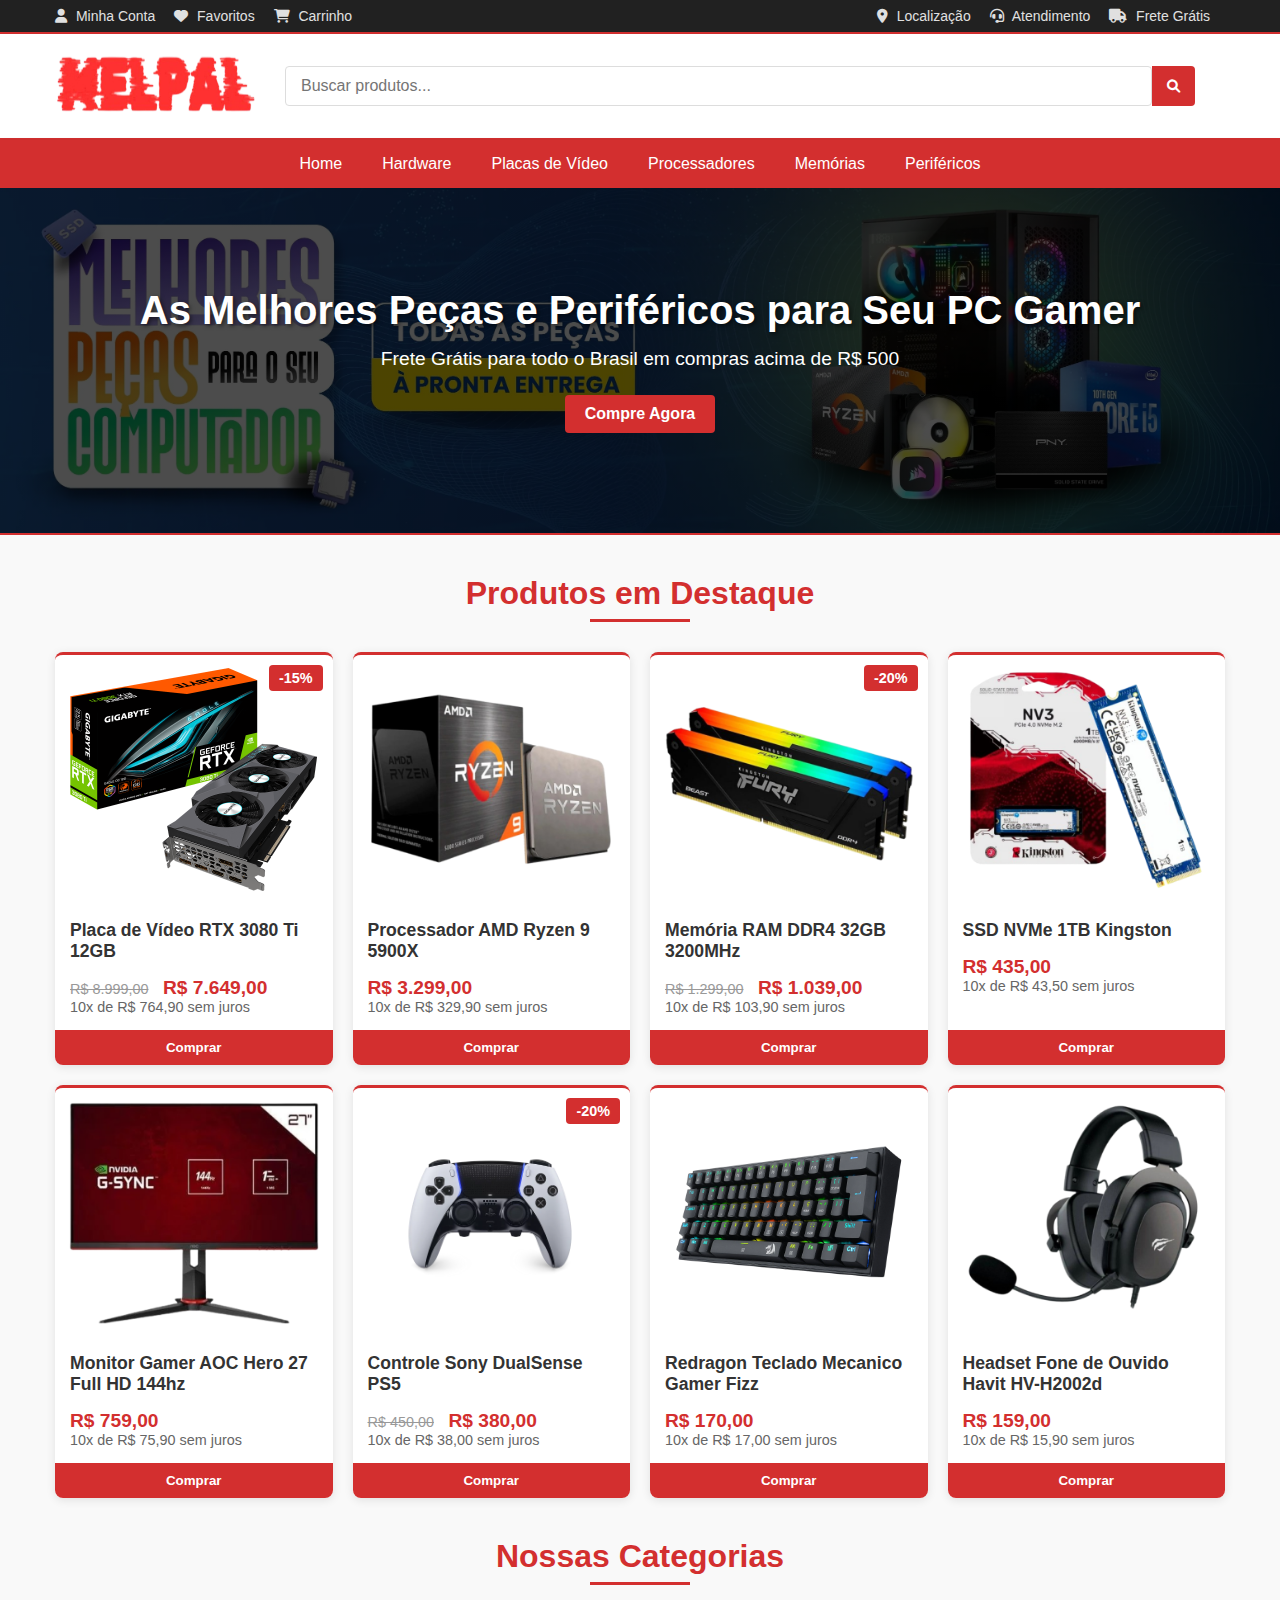
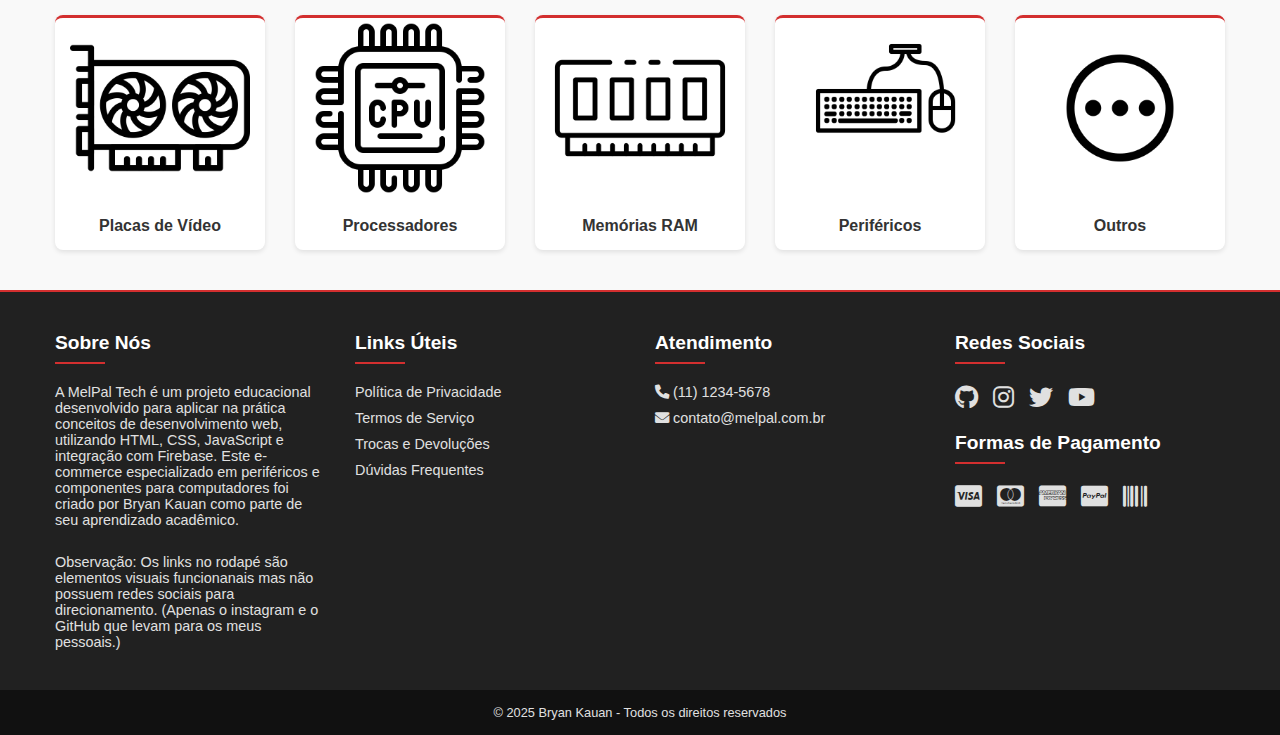
<file: index.html>
<!DOCTYPE html>
<html lang="pt-BR">

<head>
    <meta charset="UTF-8">
    <meta name="viewport" content="width=device-width, initial-scale=1.0">
    <title>MelPal Tech</title>
    <link rel="stylesheet" href="https://cdnjs.cloudflare.com/ajax/libs/font-awesome/6.0.0-beta3/css/all.min.css">
    <link rel="stylesheet" href="styles.css">
</head>

<body>
    <!-- Barra Superior -->
    <div class="barra-superior">
        <div class="conteiner">
            <div class="acoes-usuario">
                <a href="pages/Minha Conta/minhaconta.html"><i class="fas fa-user"></i> Minha Conta</a>
                <a href="#"><i class="fas fa-heart"></i> Favoritos</a>
                <a href="pages/Carrinho/carrinho.html"><i class="fas fa-shopping-cart"></i> Carrinho</a>
            </div>

            <div class="links-superiores">
                <a href="#" id="modal-localizacao"><i class="fas fa-map-marker-alt"></i> Localização</a>
                <a href="#" id="modal-atendimento"><i class="fas fa-headset"></i> Atendimento</a>
                <a href="#" id="frete-gratis-link"><i class="fas fa-truck"></i> Frete Grátis</a>
            </div>
        </div>
    </div>

    <!-- Cabeçalho -->
    <header class="cabecalho-principal">
        <div class="conteiner">
            <div class="logo">
                <img src="assets/MelPal.png" alt="MelPal - Loja de Hardware">
            </div>
            <div class="barra-busca">
                <form id="form-busca" autocomplete="off">
                    <input type="text" id="campo-busca" placeholder="Buscar produtos...">
                    <button type="submit"><i class="fas fa-search"></i></button>
                </form>
                <div id="sugestoes-busca" class="sugestoes-container"></div>
            </div>
    </header>

    <!-- Navegação -->
    <nav class="navegacao-principal">
        <div class="conteiner">
            <button class="menu-hamburguer" aria-label="Abrir menu">
                <span></span>
                <span></span>
                <span></span>
            </button>
            <ul class="menu-nav">
                <li><a href="../../index.html">Home</a></li>
                <li><a href="pages/Categorias/hardware.html">Hardware</a></li>
                <li><a href="pages/Categorias/placasdevideo.html">Placas de Vídeo</a></li>
                <li><a href="pages/Categorias/processadores.html">Processadores</a></li>
                <li><a href="pages/Categorias/memorias.html">Memórias</a></li>
                <li><a href="pages/Categorias/perifericos.html">Periféricos</a></li>
            </ul>
        </div>
    </nav>

    <!-- Banner -->
    <section class="banner-hero">
        <div class="conteiner">
            <div class="conteudo-banner">
                <h1>As Melhores Peças e Periféricos para Seu PC Gamer</h1>
                <p>Frete Grátis para todo o Brasil em compras acima de R$ 500</p>
                <a href="#produtos-destaque" class="botao">Compre Agora</a>
            </div>
        </div>
    </section>

    <!-- Destaques -->
    <section id="produtos-destaque" class="produtos-destaque">
        <div class="conteiner">
            <h2 class="titulo-secao">Produtos em Destaque</h2>
            <div class="grade-produtos">

                <!-- Produto 1 -->
                <div class="cartao-produto">
                    <span class="etiqueta-desconto">-15%</span>
                    <img src="assets/3080ti.png" alt="Placa de Vídeo RTX 3080">
                    <h3>Placa de Vídeo RTX 3080 Ti 12GB</h3>
                    <div class="preco">
                        <span class="preco-antigo">R$ 8.999,00</span>
                        <span class="preco-atual">R$ 7.649,00</span>
                    </div>
                    <div class="parcelamento">10x de R$ 764,90 sem juros</div>
                    <button class="botao-carrinho"
                        onclick="window.location.href='pages/Detalhes/detalhes.html?id=1'">Comprar</button>
                </div>

                <!-- Produto 2 -->
                <div class="cartao-produto">
                    <img src="assets/ryzen9.png" alt="Processador Ryzen 9">
                    <h3>Processador AMD Ryzen 9 5900X</h3>
                    <div class="preco">
                        <span class="preco-atual">R$ 3.299,00</span>
                    </div>
                    <div class="parcelamento">10x de R$ 329,90 sem juros</div>
                    <button class="botao-carrinho"
                        onclick="window.location.href='pages/Detalhes/detalhes.html?id=2'">Comprar</button>
                </div>

                <!-- Produto 3 -->
                <div class="cartao-produto">
                    <span class="etiqueta-desconto">-20%</span>
                    <img src="assets/ram32.png" alt="Memória RAM DDR4">
                    <h3>Memória RAM DDR4 32GB 3200MHz</h3>
                    <div class="preco">
                        <span class="preco-antigo">R$ 1.299,00</span>
                        <span class="preco-atual">R$ 1.039,00</span>
                    </div>
                    <div class="parcelamento">10x de R$ 103,90 sem juros</div>
                    <button class="botao-carrinho"
                        onclick="window.location.href='pages/Detalhes/detalhes.html?id=3'">Comprar</button>
                </div>

                <!-- Produto 4 -->
                <div class="cartao-produto">
                    <img src="assets/nvme.png" alt="SSD NVMe 1TB">
                    <h3>SSD NVMe 1TB Kingston</h3>
                    <div class="preco">
                        <span class="preco-atual">R$ 435,00</span>
                    </div>
                    <div class="parcelamento">10x de R$ 43,50 sem juros</div>
                    <button class="botao-carrinho"
                        onclick="window.location.href='pages/Detalhes/detalhes.html?id=4'">Comprar</button>
                </div>

                <!-- Produto 5 -->
                <div class="cartao-produto">
                    <img src="assets/monitor.png" alt="Monitor Gamer">
                    <h3>Monitor Gamer AOC Hero 27 Full HD 144hz </h3>
                    <div class="preco">
                        <span class="preco-atual"> R$ 759,00</span>
                    </div>
                    <div class="parcelamento">10x de R$ 75,90 sem juros</div>
                    <button class="botao-carrinho"
                        onclick="window.location.href='pages/Detalhes/detalhes.html?id=5'">Comprar</button>
                </div>

                <!-- Produto 6 -->
                <div class="cartao-produto">
                    <span class="etiqueta-desconto">-20%</span>
                    <img src="assets/controle.png" alt="Controle de Playstation 5">
                    <h3>Controle Sony DualSense PS5</h3>
                    <div class="preco">
                        <span class="preco-antigo">R$ 450,00</span>
                        <span class="preco-atual">R$ 380,00</span>
                    </div>
                    <div class="parcelamento">10x de R$ 38,00 sem juros</div>
                    <button class="botao-carrinho"
                        onclick="window.location.href='pages/Detalhes/detalhes.html?id=6'">Comprar</button>
                </div>

                <!-- Produto 7 -->
                <div class="cartao-produto">
                    <img src="assets/teclado.png" alt="Redragon Teclado Mecanico Gamer Fizz RGB">
                    <h3>Redragon Teclado Mecanico Gamer Fizz</h3>
                    <div class="preco">
                        <span class="preco-atual">R$ 170,00</span>
                    </div>
                    <div class="parcelamento">10x de R$ 17,00 sem juros</div>
                    <button class="botao-carrinho"
                        onclick="window.location.href='pages/Detalhes/detalhes.html?id=7'">Comprar</button>
                </div>

                <!-- Produto 8  -->
                <div class="cartao-produto">
                    <img src="assets/headset.png" alt="Headset Fone de Ouvido">
                    <h3>Headset Fone de Ouvido Havit HV-H2002d</h3>
                    <div class="preco">
                        <span class="preco-atual">R$ 159,00</span>
                    </div>
                    <div class="parcelamento">10x de R$ 15,90 sem juros</div>
                    <button class="botao-carrinho"
                        onclick="window.location.href='pages/Detalhes/detalhes.html?id=8'">Comprar</button>
                </div>

            </div>
        </div>
    </section>

    <!-- Categorias -->
    <section class="categorias">
        <div class="conteiner">
            <h2 class="titulo-secao">Nossas Categorias</h2>
            <div class="grade-categorias">
                <a href="pages/Categorias/placasdevideo.html" class="cartao-categoria">
                    <img src="assets/gpu.png" alt="Placas de Vídeo">
                    <h3>Placas de Vídeo</h3>
                </a>
                <a href="pages/Categorias/processadores.html" class="cartao-categoria">
                    <img src="assets/cpu.png" alt="Processadores">
                    <h3>Processadores</h3>
                </a>
                <a href="pages/Categorias/memorias.html" class="cartao-categoria">
                    <img src="assets/ram.png" alt="Memórias RAM">
                    <h3>Memórias RAM</h3>
                </a>
                <a href="pages/Categorias/perifericos.html" class="cartao-categoria">
                    <img src="assets/perifericos.png" alt="Periféricos">
                    <h3>Periféricos</h3>
                </a>
                <a href="pages/Categorias/outros.html" class="cartao-categoria">
                    <img src="assets/outros.png" alt="Outros">
                    <h3>Outros</h3>
                </a>
            </div>
        </div>
    </section>

    <!-- Rodapé -->
    <footer class="rodape-principal">
        <div class="conteiner">
            <div class="secao-rodape">
                <h4>Sobre Nós</h4>
                <p>A MelPal Tech é um projeto educacional desenvolvido para aplicar na prática conceitos de
                    desenvolvimento web, utilizando HTML, CSS, JavaScript e integração com Firebase. Este e-commerce
                    especializado em periféricos e componentes para computadores foi criado por Bryan Kauan como parte
                    de seu aprendizado acadêmico. </p>
                <p> <br> Observação: Os links no rodapé são elementos visuais funcionanais mas não possuem redes sociais
                    para direcionamento. (Apenas o instagram e o GitHub que levam para os meus pessoais.) </p>
            </div>

            <div class="secao-rodape">
                <h4>Links Úteis</h4>
                <ul>
                    <li><a href="#">Política de Privacidade</a></li>
                    <li><a href="#">Termos de Serviço</a></li>
                    <li><a href="#">Trocas e Devoluções</a></li>
                    <li><a href="#">Dúvidas Frequentes</a></li>
                </ul>
            </div>

            <div class="secao-rodape">
                <h4>Atendimento</h4>
                <p><i class="fas fa-phone"></i> (11) 1234-5678</p>
                <p><i class="fas fa-envelope"></i> contato@melpal.com.br</p>
            </div>

            <div class="secao-rodape">
                <h4>Redes Sociais</h4>
                <div class="icones-sociais">
                    <a href="https://github.com/braiatenebras" target="_blank"><i class="fab fa-github"></i></a>
                    <a href="https://www.instagram.com/eobraiak/" target="_blank"><i class="fab fa-instagram"></i></a>
                    <a href="#"><i class="fab fa-twitter"></i></a>
                    <a href="#"><i class="fab fa-youtube"></i></a>
                </div>
                <h4>Formas de Pagamento</h4>
                <div class="metodos-pagamento">
                    <i class="fab fa-cc-visa"></i>
                    <i class="fab fa-cc-mastercard"></i>
                    <i class="fab fa-cc-amex"></i>
                    <i class="fab fa-cc-paypal"></i>
                    <i class="fas fa-barcode"></i>
                </div>
            </div>
        </div>

        <div class="copyright">
            <div class="conteiner">
                <p>&copy; 2025 Bryan Kauan - Todos os direitos reservados</p>
            </div>
        </div>
    </footer>

    <!-- Modal Frete Grátis -->
    <div id="modalFrete" class="modal-frete">
        <div class="modal-conteudo">
            <span class="fechar-modal">&times;</span>
            <h2 class="titulo-modal">Frete Grátis</h2>
            <div class="texto-modal">
                <p><i class="fas fa-check-circle" style="color: #d32f2f;"></i> Frete grátis para todo o Brasil em
                    compras acima de <strong>R$ 500.00,</strong></p>
                <p><i class="fas fa-truck" style="color: #d32f2f;"></i> Para compras abaixo de R$ 500,00, o frete é
                    calculado conforme sua região.</p>
                <p><i class="fas fa-clock" style="color: #d32f2f;"></i> Prazo de entrega: 3 a 10 dias úteis após
                    confirmação do pagamento.</p>
                <p><i class="fas fa-gift" style="color: #d32f2f"></i> Promoção válida por tempo indeterminado.</p>
                <br>
                <p><i class="fas fa-exclamation-triangle" style="color: #d32f2f;"></i> Lembre-se: <strong> Essa loja não
                        existe
                        realmente, é apenas um projeto escolar.</strong> </p>
            </div>
            <button class="botao-modal">Entendi</button>
        </div>
    </div>

    <!-- Modal Atendimento -->
    <div id="modalAtendimento" class="modal-atendimento">
        <div class="modal-conteudo">
            <span class="fechar-modal-atendimento">&times;</span> 
            <h2 class="titulo-modal">Atendimento</h2>
            <div class="texto-modal">
                <p><i class="fas fa-phone" style="color: #d32f2f;"></i> Telefone: (11) 1234-5678</p>
                <p><i class="fas fa-envelope" style="color: #d32f2f;"></i> Email: contato@melpal.com.br</p>
                <p><i class="fas fa-clock" style="color: #d32f2f;"></i> Horário: Seg-Sex, 9h-18h</p>
                <br>
                <p><i class="fas fa-exclamation-triangle" style="color: #d32f2f;"></i> Lembre-se: <strong>Essa loja não
                        existe realmente, é apenas um projeto escolar.</strong></p>
            </div>
            <button class="botao-modal-atendimento">Entendi</button> 
        </div>
    </div>

    <!-- Modal Localização -->
    <div id="modalLocalizacao" class="modal-localizacao">
        <div class="modal-conteudo">
            <span class="fechar-modal-localizacao">&times;</span>
            <h2 class="titulo-modal">Nossa Localização</h2>
            <div class="texto-modal">
                <p><i class="fas fa-map-marker-alt" style="color: #d32f2f;"></i> Endereço: Rua não existo, 123 - Centro,
                    Curitiba/PR</p>
                <p><i class="fas fa-subway" style="color: #d32f2f;"></i> Metrô mais próximo: Estação Exemplo (Linha
                    1-Azul)</p>
                <p><i class="fas fa-clock" style="color: #d32f2f;"></i> Horário de Funcionamento: Seg-Sex, 9h-18h</p>
                <div class="mapa-container">
                    <iframe src="https://www.google.com/maps/embed?..." width="100%" height="300" style="border:0;"
                        allowfullscreen="" loading="lazy"></iframe>
                </div>
                <br>
                <p><i class="fas fa-exclamation-triangle" style="color: #d32f2f;"></i> Lembre-se: <strong>Essa loja não
                        existe realmente, é apenas um projeto escolar.</strong></p>
            </div>
            <button class="botao-modal-localizacao">Entendi</button>
        </div>
    </div>




    <script src="script.js"></script>
</body>


</html>
</file>
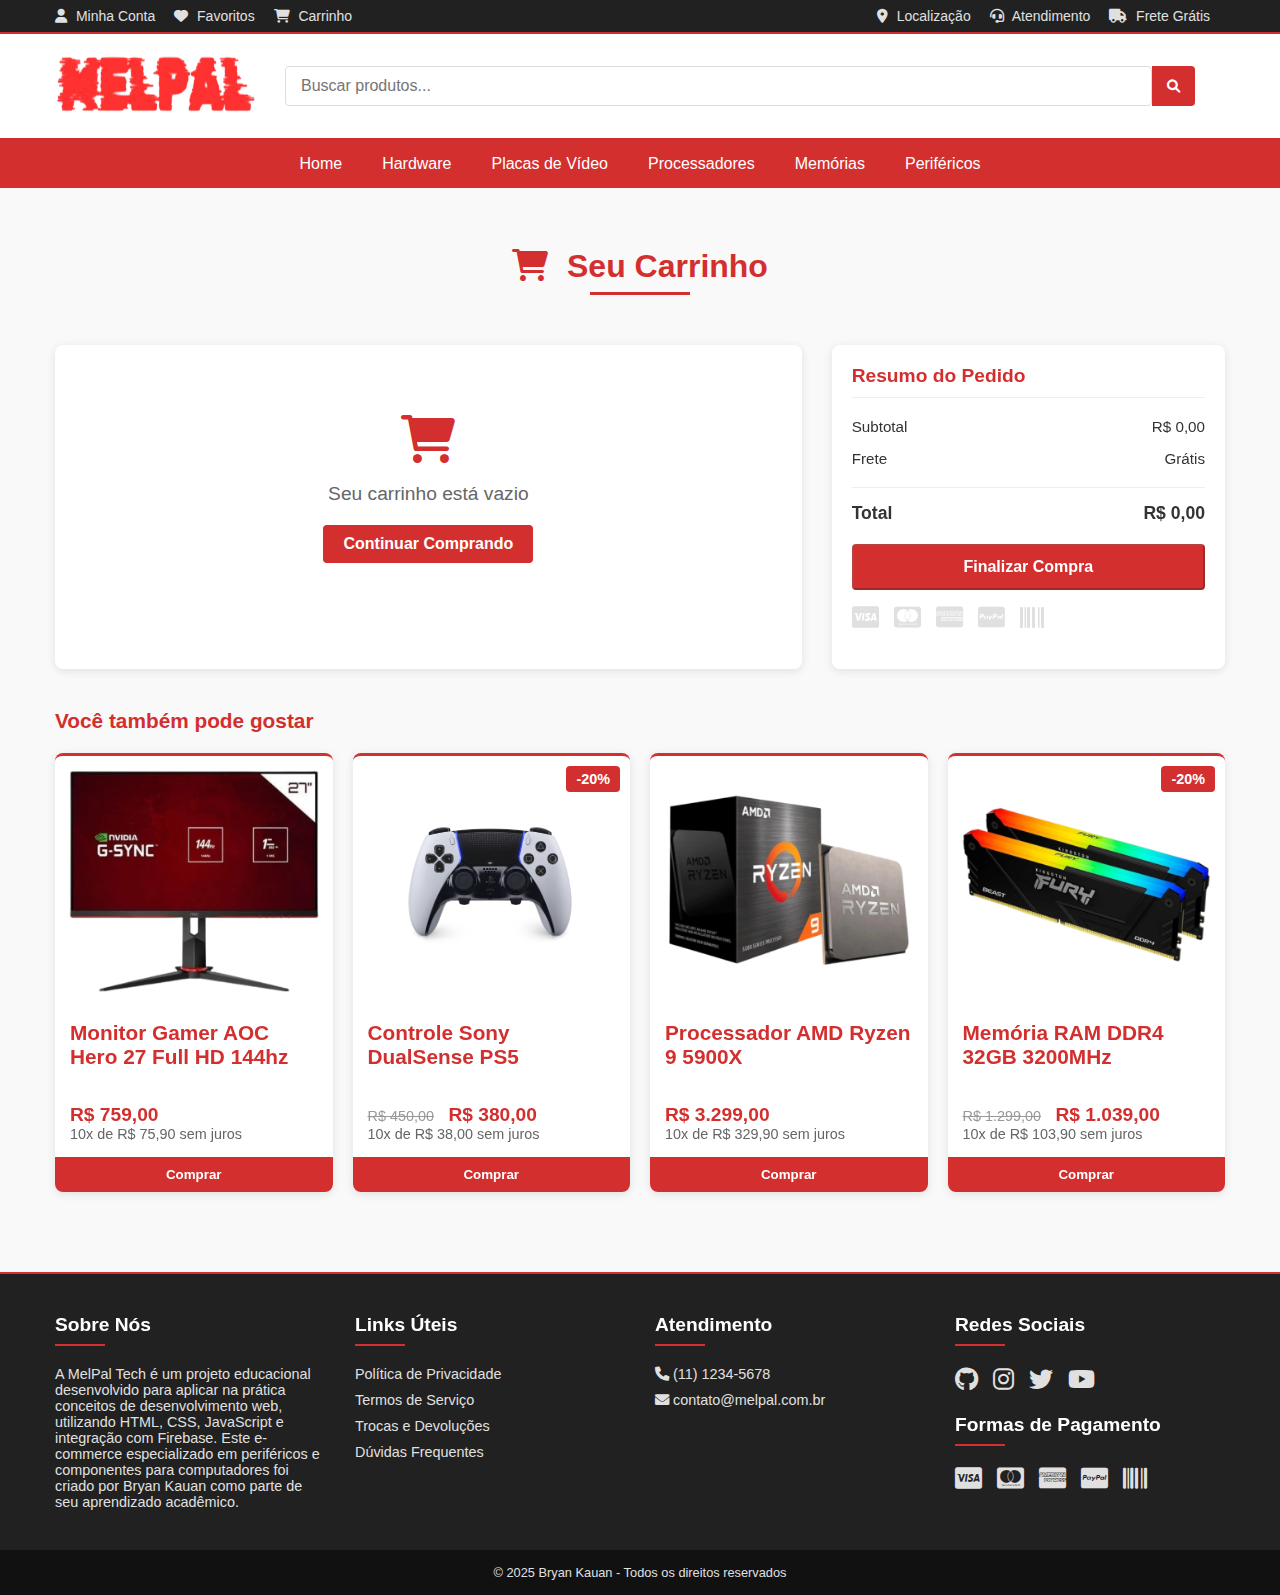
<file: pages/Carrinho/carrinho.html>
<!DOCTYPE html>
<html lang="pt-BR">

<head>
    <meta charset="UTF-8">
    <meta name="viewport" content="width=device-width, initial-scale=1.0">
    <title>Carrinho - MelPal Tech</title>
    <link rel="stylesheet" href="https://cdnjs.cloudflare.com/ajax/libs/font-awesome/6.0.0-beta3/css/all.min.css">
    <link rel="stylesheet" href="../../styles.css">
    <link rel="stylesheet" href="carrinho.css">
</head>

<body>
    <!-- Barra Superior -->
    <div class="barra-superior">
        <div class="conteiner">
            <div class="acoes-usuario">
                <a href="../Minha Conta/minhaconta.html"><i class="fas fa-user"></i> Minha Conta</a>
                <a href="#"><i class="fas fa-heart"></i> Favoritos</a>
                <a href="carrinho.html"><i class="fas fa-shopping-cart"></i> Carrinho</a>
            </div>

            <div class="links-superiores">
                <a href="#" id="modal-localizacao"><i class="fas fa-map-marker-alt"></i> Localização</a>
                <a href="#" id="modal-atendimento"><i class="fas fa-headset"></i> Atendimento</a>
                <a href="#" id="frete-gratis-link"><i class="fas fa-truck"></i> Frete Grátis</a>
            </div>
        </div>
    </div>

    <!-- Cabeçalho -->
    <header class="cabecalho-principal">
        <div class="conteiner">
            <div class="logo">
                <a href="../../index.html"><img src="../../assets/MelPal.png" alt="MelPal - Loja de Hardware"></a>
            </div>
            <div class="barra-busca">
                <form id="form-busca" autocomplete="off">
                    <input type="text" id="campo-busca" placeholder="Buscar produtos...">
                    <button type="submit"><i class="fas fa-search"></i></button>
                </form>
                <div id="sugestoes-busca" class="sugestoes-container"></div>
            </div>
        </div>
    </header>

    <!-- Navegação -->
    <nav class="navegacao-principal">
        <div class="conteiner">
            <button class="menu-hamburguer" aria-label="Abrir menu">
                <span></span>
                <span></span>
                <span></span>
            </button>
            <ul class="menu-nav">
                <li><a href="../../index.html">Home</a></li>
                <li><a href="../Categorias/hardware.html">Hardware</a></li>
                <li><a href="../Categorias/placasdevideo.html">Placas de Vídeo</a></li>
                <li><a href="../Categorias/processadores.html">Processadores</a></li>
                <li><a href="../Categorias/memorias.html">Memórias</a></li>
                <li><a href="../Categorias/perifericos.html">Periféricos</a></li>
            </ul>
        </div>
    </nav>

    <!-- Conteúdo Principal -->
    <main class="conteudo-carrinho">
        <div class="conteiner">
            <h1 class="titulo-secao"><i class="fas fa-shopping-cart"></i> Seu Carrinho</h1>

            <div class="carrinho-container">
                <div class="itens-carrinho">
                    <!-- Itens serão adicionados dinamicamente via JavaScript -->
                    <div class="carrinho-vazio">
                        <i class="fas fa-shopping-cart"></i>
                        <p>Seu carrinho está vazio</p>
                        <a href="../Categorias/hardware.html" class="botao">Continuar Comprando</a>
                    </div>
                </div>

                <div class="resumo-carrinho">
                    <h3>Resumo do Pedido</h3>
                    <div class="resumo-linha">
                        <span>Subtotal</span>
                        <span id="subtotal">R$ 0,00</span>
                    </div>
                    <div class="resumo-linha">
                        <span>Frete</span>
                        <span id="frete">Grátis</span>
                    </div>
                    <div class="resumo-linha total">
                        <span>Total</span>
                        <span id="total">R$ 0,00</span>
                    </div>
                    <button id="finalizar-compra" class="botao">Finalizar Compra</button>
                    <div class="metodos-pagamento">
                        <i class="fab fa-cc-visa"></i>
                        <i class="fab fa-cc-mastercard"></i>
                        <i class="fab fa-cc-amex"></i>
                        <i class="fab fa-cc-paypal"></i>
                        <i class="fas fa-barcode"></i>
                    </div>
                </div>
            </div>

            <div class="produtos-sugeridos">
                <h3>Você também pode gostar</h3>
                <div class="grade-produtos">

                    <!-- Produto relacionado -->
                    <div class="cartao-produto">
                        <img src="../../assets/monitor.png" alt="Monitor Gamer">
                        <h3>Monitor Gamer AOC Hero 27 Full HD 144hz </h3>
                        <div class="preco">
                            <span class="preco-atual"> R$ 759,00</span>
                        </div>
                        <div class="parcelamento">10x de R$ 75,90 sem juros</div>
                        <button class="botao-carrinho"
                            onclick="window.location.href='../Detalhes/detalhes.html?id=5'">Comprar</button>
                    </div>

                    <!-- Produto relacionado -->
                    <div class="cartao-produto">
                        <span class="etiqueta-desconto">-20%</span>
                        <img src="../../assets/controle.png" alt="Controle de Playstation 5">
                        <h3>Controle Sony DualSense PS5</h3>
                        <div class="preco">
                            <span class="preco-antigo">R$ 450,00</span>
                            <span class="preco-atual">R$ 380,00</span>
                        </div>
                        <div class="parcelamento">10x de R$ 38,00 sem juros</div>
                        <button class="botao-carrinho"
                            onclick="window.location.href='../Detalhes/detalhes.html?id=6'">Comprar</button>
                    </div>

                    <!-- Produto relacionado -->
                    <div class="cartao-produto">
                        <img src="../../assets/ryzen9.png" alt="Processador Ryzen 9">
                        <h3>Processador AMD Ryzen 9 5900X</h3>
                        <div class="preco">
                            <span class="preco-atual">R$ 3.299,00</span>
                        </div>
                        <div class="parcelamento">10x de R$ 329,90 sem juros</div>
                        <button class="botao-carrinho"
                            onclick="window.location.href='../Detalhes/detalhes.html?id=2'">Comprar</button>
                    </div>

                    <!-- Produto relacionado -->
                    <div class="cartao-produto">
                        <span class="etiqueta-desconto">-20%</span>
                        <img src="../../assets/ram32.png" alt="Memória RAM DDR4">
                        <h3>Memória RAM DDR4 32GB 3200MHz</h3>
                        <div class="preco">
                            <span class="preco-antigo">R$ 1.299,00</span>
                            <span class="preco-atual">R$ 1.039,00</span>
                        </div>
                        <div class="parcelamento">10x de R$ 103,90 sem juros</div>
                        <button class="botao-carrinho"
                            onclick="window.location.href='../Detalhes/detalhes.html?id=3'">Comprar</button>
                    </div>



                </div>
            </div>
        </div>
    </main>

    <!-- Rodapé -->
    <footer class="rodape-principal">
        <div class="conteiner">
            <div class="secao-rodape">
                <h4>Sobre Nós</h4>
                <p>A MelPal Tech é um projeto educacional desenvolvido para aplicar na prática conceitos de
                    desenvolvimento web, utilizando HTML, CSS, JavaScript e integração com Firebase. Este e-commerce
                    especializado em periféricos e componentes para computadores foi criado por Bryan Kauan como parte
                    de seu aprendizado acadêmico.</p>
            </div>

            <div class="secao-rodape">
                <h4>Links Úteis</h4>
                <ul>
                    <li><a href="#">Política de Privacidade</a></li>
                    <li><a href="#">Termos de Serviço</a></li>
                    <li><a href="#">Trocas e Devoluções</a></li>
                    <li><a href="#">Dúvidas Frequentes</a></li>
                </ul>
            </div>

            <div class="secao-rodape">
                <h4>Atendimento</h4>
                <p><i class="fas fa-phone"></i> (11) 1234-5678</p>
                <p><i class="fas fa-envelope"></i> contato@melpal.com.br</p>
            </div>

            <div class="secao-rodape">
                <h4>Redes Sociais</h4>
                <div class="icones-sociais">
                    <a href="https://github.com/braiatenebras" target="_blank"><i class="fab fa-github"></i></a>
                    <a href="https://www.instagram.com/eobraiak/" target="_blank"><i class="fab fa-instagram"></i></a>
                    <a href="#"><i class="fab fa-twitter"></i></a>
                    <a href="#"><i class="fab fa-youtube"></i></a>
                </div>
                <h4>Formas de Pagamento</h4>
                <div class="metodos-pagamento">
                    <i class="fab fa-cc-visa"></i>
                    <i class="fab fa-cc-mastercard"></i>
                    <i class="fab fa-cc-amex"></i>
                    <i class="fab fa-cc-paypal"></i>
                    <i class="fas fa-barcode"></i>
                </div>
            </div>
        </div>

        <div class="copyright">
            <div class="conteiner">
                <p>&copy; 2025 Bryan Kauan - Todos os direitos reservados</p>
            </div>
        </div>
    </footer>

    <!-- Modal Frete Grátis -->
    <div id="modalFrete" class="modal-frete">
        <div class="modal-conteudo">
            <span class="fechar-modal">&times;</span>
            <h2 class="titulo-modal">Frete Grátis</h2>
            <div class="texto-modal">
                <p><i class="fas fa-check-circle" style="color: #d32f2f;"></i> Frete grátis para todo o Brasil em
                    compras acima de <strong>R$ 500.00,</strong></p>
                <p><i class="fas fa-truck" style="color: #d32f2f;"></i> Para compras abaixo de R$ 500,00, o frete é
                    calculado conforme sua região.</p>
                <p><i class="fas fa-clock" style="color: #d32f2f;"></i> Prazo de entrega: 3 a 10 dias úteis após
                    confirmação do pagamento.</p>
                <p><i class="fas fa-gift" style="color: #d32f2f"></i> Promoção válida por tempo indeterminado.</p>
                <br>
                <p><i class="fas fa-exclamation-triangle" style="color: #d32f2f;"></i> Lembre-se: <strong> Essa loja não
                        existe
                        realmente, é apenas um projeto escolar.</strong> </p>
            </div>
            <button class="botao-modal">Entendi</button>
        </div>
    </div>

    <!-- Modal Atendimento -->
    <div id="modalAtendimento" class="modal-atendimento">
        <div class="modal-conteudo">
            <span class="fechar-modal-atendimento">&times;</span>
            <h2 class="titulo-modal">Atendimento</h2>
            <div class="texto-modal">
                <p><i class="fas fa-phone" style="color: #d32f2f;"></i> Telefone: (11) 1234-5678</p>
                <p><i class="fas fa-envelope" style="color: #d32f2f;"></i> Email: contato@melpal.com.br</p>
                <p><i class="fas fa-clock" style="color: #d32f2f;"></i> Horário: Seg-Sex, 9h-18h</p>
                <br>
                <p><i class="fas fa-exclamation-triangle" style="color: #d32f2f;"></i> Lembre-se: <strong>Essa loja não
                        existe realmente, é apenas um projeto escolar.</strong></p>
            </div>
            <button class="botao-modal-atendimento">Entendi</button>
        </div>
    </div>

    <!-- Modal Localização -->
    <div id="modalLocalizacao" class="modal-localizacao">
        <div class="modal-conteudo">
            <span class="fechar-modal-localizacao">&times;</span>
            <h2 class="titulo-modal">Nossa Localização</h2>
            <div class="texto-modal">
                <p><i class="fas fa-map-marker-alt" style="color: #d32f2f;"></i> Endereço: Rua não existo, 123 - Centro,
                    Curitiba/PR</p>
                <p><i class="fas fa-subway" style="color: #d32f2f;"></i> Metrô mais próximo: Estação Exemplo (Linha
                    1-Azul)</p>
                <p><i class="fas fa-clock" style="color: #d32f2f;"></i> Horário de Funcionamento: Seg-Sex, 9h-18h</p>
                <div class="mapa-container">
                    <iframe src="https://www.google.com/maps/embed?..." width="100%" height="300" style="border:0;"
                        allowfullscreen="" loading="lazy"></iframe>
                </div>
                <br>
                <p><i class="fas fa-exclamation-triangle" style="color: #d32f2f;"></i> Lembre-se: <strong>Essa loja não
                        existe realmente, é apenas um projeto escolar.</strong></p>
            </div>
            <button class="botao-modal-localizacao">Entendi</button>
        </div>
    </div>

    <script src="carrinho.js"></script>
</body>

</html>
</file>
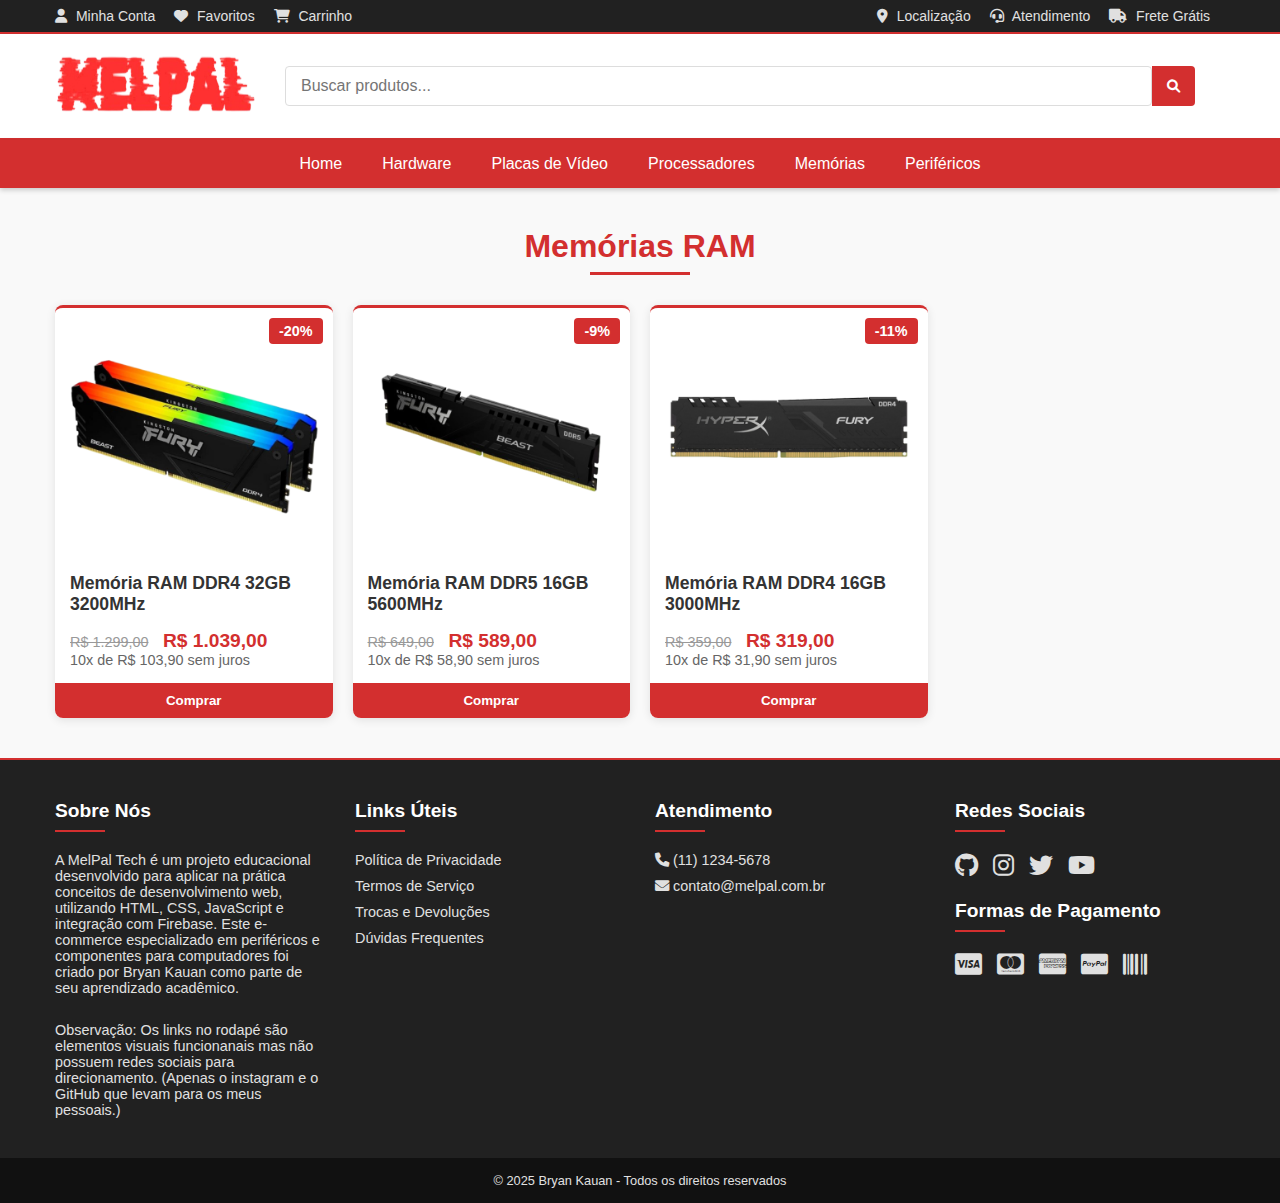
<file: pages/Categorias/memorias.html>
<!DOCTYPE html>
<html lang="pt-BR">

<head>
    <meta charset="UTF-8">
    <meta name="viewport" content="width=device-width, initial-scale=1.0">
    <title>MelPal Tech</title>
    <link rel="stylesheet" href="https://cdnjs.cloudflare.com/ajax/libs/font-awesome/6.0.0-beta3/css/all.min.css">
    <link rel="stylesheet" href="../../styles.css">
</head>

<body>
    <!-- Barra Superior -->
    <div class="barra-superior">
        <div class="conteiner">
            <div class="acoes-usuario">
                <a href="#"><i class="fas fa-user"></i> Minha Conta</a>
                <a href="#"><i class="fas fa-heart"></i> Favoritos</a>
                <a href="#"><i class="fas fa-shopping-cart"></i> Carrinho</a>
            </div>

            <div class="links-superiores">
                <a href="#"><i class="fas fa-map-marker-alt"></i> Localização</a>
                <a href="#"><i class="fas fa-headset"></i> Atendimento</a>
                <a href="#"><i class="fas fa-truck"></i> Frete Grátis</a>
            </div>
        </div>
    </div>

    <!-- Cabeçalho -->
    <header class="cabecalho-principal">
        <div class="conteiner">
            <div class="logo">
                <img src="../../assets/MelPal.png" alt="MelPal - Loja de Hardware">
            </div>
            <!-- No cabeçalho, substitua a barra de busca por: -->
            <div class="barra-busca">
                <form id="form-busca" autocomplete="off">
                    <input type="text" id="campo-busca" placeholder="Buscar produtos...">
                    <button type="submit"><i class="fas fa-search"></i></button>
                </form>
                <div id="sugestoes-busca" class="sugestoes-container"></div>
            </div>
    </header>

    <!-- Navegação -->
    <nav class="navegacao-principal">
        <div class="conteiner">
            <button class="menu-hamburguer" aria-label="Abrir menu">
                <span></span>
                <span></span>
                <span></span>
            </button>
            <ul class="menu-nav">
                <li><a href="../../index.html">Home</a></li>
                <li><a href="hardware.html">Hardware</a></li>
                <li><a href="placasdevideo.html">Placas de Vídeo</a></li>
                <li><a href="processadores.html">Processadores</a></li>
                <li><a href="memorias.html">Memórias</a></li>
                <li><a href="perifericos.html">Periféricos</a></li>
            </ul>
        </div>
    </nav>

    <!-- Seção de Memórias RAM -->
    <section class="produtos-destaque">
        <div class="conteiner">
            <h2 class="titulo-secao">Memórias RAM</h2>
            <div class="grade-produtos">

                <!-- Memória RAM DDR4 32GB -->
                <div class="cartao-produto">
                    <span class="etiqueta-desconto">-20%</span>
                    <img src="../../assets/ram32.png" alt="Memória RAM DDR4 32GB">
                    <h3>Memória RAM DDR4 32GB 3200MHz</h3>
                    <div class="preco">
                        <span class="preco-antigo">R$ 1.299,00</span>
                        <span class="preco-atual">R$ 1.039,00</span>
                    </div>
                    <div class="parcelamento">10x de R$ 103,90 sem juros</div>
                    <button class="botao-carrinho"
                        onclick="window.location.href='../../pages/Detalhes/detalhes.html?id=3'">Comprar</button>
                </div>

                <!-- Memória RAM DDR5 16GB -->
                <div class="cartao-produto">
                    <span class="etiqueta-desconto">-9%</span>
                    <img src="../../assets/ddr5fury.png" alt="Memória RAM DDR5 16GB">
                    <h3>Memória RAM DDR5 16GB 5600MHz</h3>
                    <div class="preco">
                        <span class="preco-antigo">R$ 649,00</span>
                        <span class="preco-atual">R$ 589,00</span>
                    </div>
                    <div class="parcelamento">10x de R$ 58,90 sem juros</div>
                    <button class="botao-carrinho"
                        onclick="window.location.href='../../pages/Detalhes/detalhes.html?id=11'">Comprar</button>
                </div>

                <!-- Memória RAM DDR4 16GB -->
                <div class="cartao-produto">
                    <span class="etiqueta-desconto">-11%</span>
                    <img src="../../assets/ddr4hyperx.png" alt="Memória RAM DDR4 16GB">
                    <h3>Memória RAM DDR4 16GB 3000MHz</h3>
                    <div class="preco">
                        <span class="preco-antigo">R$ 359,00</span>
                        <span class="preco-atual">R$ 319,00</span>
                    </div>
                    <div class="parcelamento">10x de R$ 31,90 sem juros</div>
                    <button class="botao-carrinho"
                        onclick="window.location.href='../../pages/Detalhes/detalhes.html?id=15'">Comprar</button>
                </div>

            </div>
        </div>
    </section>

    <!-- Rodapé -->
    <footer class="rodape-principal">
        <div class="conteiner">
            <div class="secao-rodape">
                <h4>Sobre Nós</h4>
                <p>A MelPal Tech é um projeto educacional desenvolvido para aplicar na prática conceitos de
                    desenvolvimento web, utilizando HTML, CSS, JavaScript e integração com Firebase. Este e-commerce
                    especializado em periféricos e componentes para computadores foi criado por Bryan Kauan como parte
                    de seu aprendizado acadêmico. </p>
                <p> <br> Observação: Os links no rodapé são elementos visuais funcionanais mas não possuem redes sociais
                    para direcionamento. (Apenas o instagram e o GitHub que levam para os meus pessoais.) </p>
            </div>

            <div class="secao-rodape">
                <h4>Links Úteis</h4>
                <ul>
                    <li><a href="#">Política de Privacidade</a></li>
                    <li><a href="#">Termos de Serviço</a></li>
                    <li><a href="#">Trocas e Devoluções</a></li>
                    <li><a href="#">Dúvidas Frequentes</a></li>
                </ul>
            </div>

            <div class="secao-rodape">
                <h4>Atendimento</h4>
                <p><i class="fas fa-phone"></i> (11) 1234-5678</p>
                <p><i class="fas fa-envelope"></i> contato@melpal.com.br</p>
            </div>

            <div class="secao-rodape">
                <h4>Redes Sociais</h4>
                <div class="icones-sociais">
                    <a href="https://github.com/braiatenebras" target="_blank"><i class="fab fa-github"></i></a>
                    <a href="https://www.instagram.com/eobraiak/" target="_blank"><i class="fab fa-instagram"></i></a>
                    <a href="#"><i class="fab fa-twitter"></i></a>
                    <a href="#"><i class="fab fa-youtube"></i></a>
                </div>
                <h4>Formas de Pagamento</h4>
                <div class="metodos-pagamento">
                    <i class="fab fa-cc-visa"></i>
                    <i class="fab fa-cc-mastercard"></i>
                    <i class="fab fa-cc-amex"></i>
                    <i class="fab fa-cc-paypal"></i>
                    <i class="fas fa-barcode"></i>
                </div>
            </div>
        </div>

        <div class="copyright">
            <div class="conteiner">
                <p>&copy; 2025 Bryan Kauan - Todos os direitos reservados</p>
            </div>
        </div>
    </footer>
    <script src="script.js"></script>
</body>


</html>
</file>
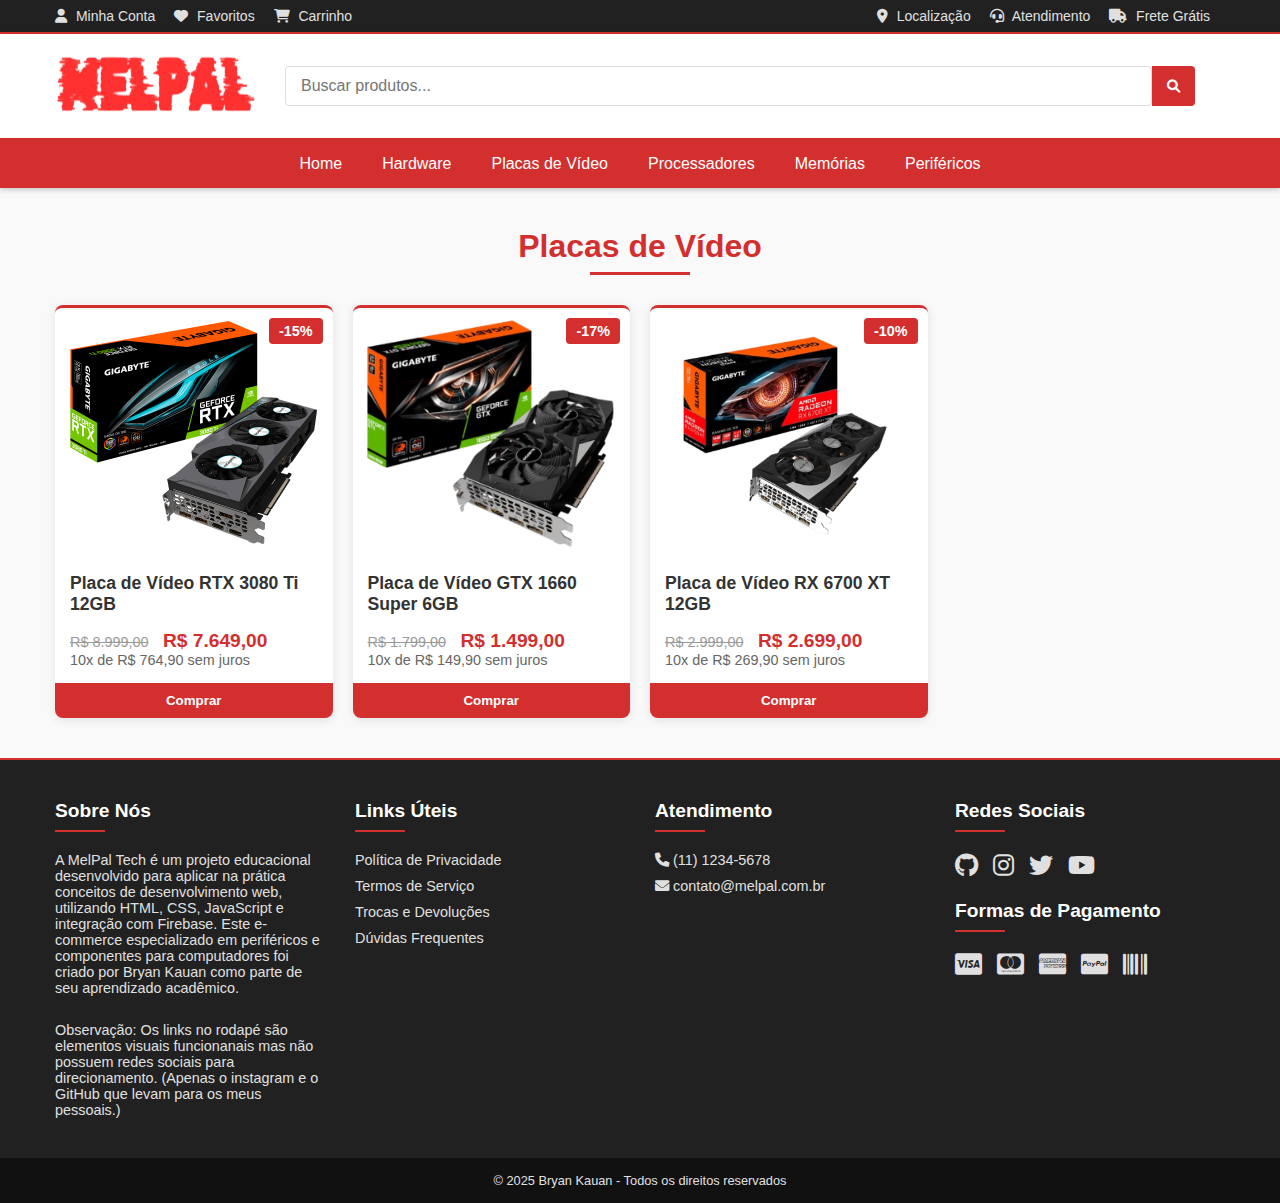
<file: pages/Categorias/placasdevideo.html>
<!DOCTYPE html>
<html lang="pt-BR">

<head>
    <meta charset="UTF-8">
    <meta name="viewport" content="width=device-width, initial-scale=1.0">
    <title>Hardware - MelPal Tech</title>
    <link rel="stylesheet" href="https://cdnjs.cloudflare.com/ajax/libs/font-awesome/6.0.0-beta3/css/all.min.css">
    <link rel="stylesheet" href="../../styles.css">
</head>

<body>
    <!-- Barra Superior -->
    <div class="barra-superior">
        <div class="conteiner">
            <div class="acoes-usuario">
                <a href="#"><i class="fas fa-user"></i> Minha Conta</a>
                <a href="#"><i class="fas fa-heart"></i> Favoritos</a>
                <a href="#"><i class="fas fa-shopping-cart"></i> Carrinho</a>
            </div>

            <div class="links-superiores">
                <a href="#"><i class="fas fa-map-marker-alt"></i> Localização</a>
                <a href="#"><i class="fas fa-headset"></i> Atendimento</a>
                <a href="#"><i class="fas fa-truck"></i> Frete Grátis</a>
            </div>
        </div>
    </div>

    <!-- Cabeçalho -->
    <header class="cabecalho-principal">
        <div class="conteiner">
            <div class="logo">
                <img src="../../assets/MelPal.png" alt="MelPal - Loja de Hardware">
            </div>
            <div class="barra-busca">
                <form id="form-busca" autocomplete="off">
                    <input type="text" id="campo-busca" placeholder="Buscar produtos...">
                    <button type="submit"><i class="fas fa-search"></i></button>
                </form>
                <div id="sugestoes-busca" class="sugestoes-container"></div>
            </div>
    </header>

    <!-- Navegação -->
    <nav class="navegacao-principal">
        <div class="conteiner">
            <button class="menu-hamburguer" aria-label="Abrir menu">
                <span></span>
                <span></span>
                <span></span>
            </button>
            <ul class="menu-nav">
                <li><a href="../../index.html">Home</a></li>
                <li><a href="hardware.html">Hardware</a></li>
                <li><a href="placasdevideo.html">Placas de Vídeo</a></li>
                <li><a href="processadores.html">Processadores</a></li>
                <li><a href="memorias.html">Memórias</a></li>
                <li><a href="perifericos.html">Periféricos</a></li>
            </ul>
        </div>
    </nav>

    <!-- Seção de Placas de Vídeo -->
    <section class="produtos-destaque">
        <div class="conteiner">
            <h2 class="titulo-secao">Placas de Vídeo</h2>
            <div class="grade-produtos">

                <!-- RTX 3080 Ti -->
                <div class="cartao-produto">
                    <span class="etiqueta-desconto">-15%</span>
                    <img src="../../assets/3080ti.png" alt="Placa de Vídeo RTX 3080 Ti">
                    <h3>Placa de Vídeo RTX 3080 Ti 12GB</h3>
                    <div class="preco">
                        <span class="preco-antigo">R$ 8.999,00</span>
                        <span class="preco-atual">R$ 7.649,00</span>
                    </div>
                    <div class="parcelamento">10x de R$ 764,90 sem juros</div>
                    <button class="botao-carrinho"
                        onclick="window.location.href='../../pages/Detalhes/detalhes.html?id=1'">Comprar</button>
                </div>

                <!-- GTX 1660 Super -->
                <div class="cartao-produto">
                    <span class="etiqueta-desconto">-17%</span>
                    <img src="../../assets/gtx1660super.png" alt="Placa de Vídeo GTX 1660 Super">
                    <h3>Placa de Vídeo GTX 1660 Super 6GB</h3>
                    <div class="preco">
                        <span class="preco-antigo">R$ 1.799,00</span>
                        <span class="preco-atual">R$ 1.499,00</span>
                    </div>
                    <div class="parcelamento">10x de R$ 149,90 sem juros</div>
                    <button class="botao-carrinho"
                        onclick="window.location.href='../../pages/Detalhes/detalhes.html?id=9'">Comprar</button>
                </div>

                <!-- RX 6700 XT -->
                <div class="cartao-produto">
                    <span class="etiqueta-desconto">-10%</span>
                    <img src="../../assets/rx6700xt.png" alt="Placa de Vídeo RX 6700 XT">
                    <h3>Placa de Vídeo RX 6700 XT 12GB</h3>
                    <div class="preco">
                        <span class="preco-antigo">R$ 2.999,00</span>
                        <span class="preco-atual">R$ 2.699,00</span>
                    </div>
                    <div class="parcelamento">10x de R$ 269,90 sem juros</div>
                    <button class="botao-carrinho"
                        onclick="window.location.href='../../pages/Detalhes/detalhes.html?id=13'">Comprar</button>
                </div>

            </div>
        </div>
    </section>

    <!-- Rodapé -->
    <footer class="rodape-principal">
        <div class="conteiner">
             <div class="secao-rodape">
                <h4>Sobre Nós</h4>
                <p>A MelPal Tech é um projeto educacional desenvolvido para aplicar na prática conceitos de
                    desenvolvimento web, utilizando HTML, CSS, JavaScript e integração com Firebase. Este e-commerce
                    especializado em periféricos e componentes para computadores foi criado por Bryan Kauan como parte
                    de seu aprendizado acadêmico. </p>
                <p> <br> Observação: Os links no rodapé são elementos visuais funcionanais mas não possuem redes sociais
                    para direcionamento. (Apenas o instagram e o GitHub que levam para os meus pessoais.) </p>
            </div>

            <div class="secao-rodape">
                <h4>Links Úteis</h4>
                <ul>
                    <li><a href="#">Política de Privacidade</a></li>
                    <li><a href="#">Termos de Serviço</a></li>
                    <li><a href="#">Trocas e Devoluções</a></li>
                    <li><a href="#">Dúvidas Frequentes</a></li>
                </ul>
            </div>

            <div class="secao-rodape">
                <h4>Atendimento</h4>
                <p><i class="fas fa-phone"></i> (11) 1234-5678</p>
                <p><i class="fas fa-envelope"></i> contato@melpal.com.br</p>
            </div>

            <div class="secao-rodape">
                <h4>Redes Sociais</h4>
                <div class="icones-sociais">
                    <a href="https://github.com/braiatenebras" target="_blank"><i class="fab fa-github"></i></a>
                    <a href="https://www.instagram.com/eobraiak/" target="_blank"><i class="fab fa-instagram"></i></a>
                    <a href="#"><i class="fab fa-twitter"></i></a>
                    <a href="#"><i class="fab fa-youtube"></i></a>
                </div>
                <h4>Formas de Pagamento</h4>
                <div class="metodos-pagamento">
                    <i class="fab fa-cc-visa"></i>
                    <i class="fab fa-cc-mastercard"></i>
                    <i class="fab fa-cc-amex"></i>
                    <i class="fab fa-cc-paypal"></i>
                    <i class="fas fa-barcode"></i>
                </div>
            </div>
        </div>

        <div class="copyright">
            <div class="conteiner">
                <p>&copy; 2025 Bryan Kauan - Todos os direitos reservados</p>
            </div>
        </div>
    </footer>
    <script src="script.js"></script>
</body>

</html>
</file>
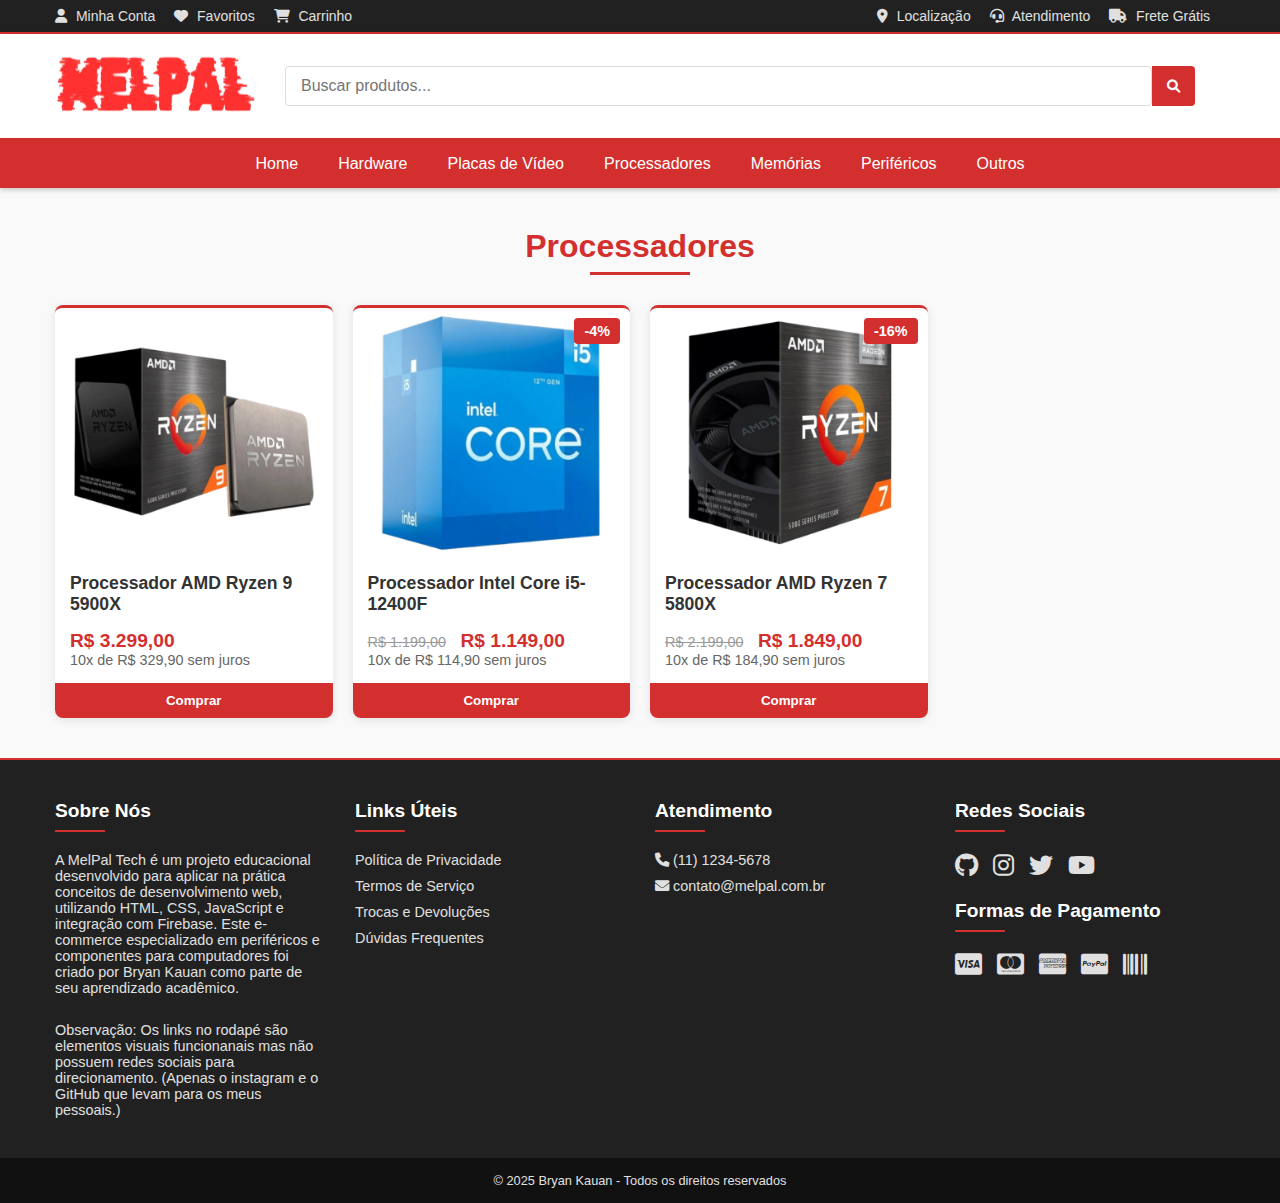
<file: pages/Categorias/processadores.html>
<!DOCTYPE html>
<html lang="pt-BR">

<head>
    <meta charset="UTF-8">
    <meta name="viewport" content="width=device-width, initial-scale=1.0">
    <title>Hardware - MelPal Tech</title>
    <link rel="stylesheet" href="https://cdnjs.cloudflare.com/ajax/libs/font-awesome/6.0.0-beta3/css/all.min.css">
    <link rel="stylesheet" href="../../styles.css">
</head>

<body>
    <!-- Barra Superior -->
    <div class="barra-superior">
        <div class="conteiner">
            <div class="acoes-usuario">
                <a href="../Minha Conta/minhaconta.html"><i class="fas fa-user"></i> Minha Conta</a>
                <a href="#"><i class="fas fa-heart"></i> Favoritos</a>
                <a href="../Carrinho/carrinho.html"><i class="fas fa-shopping-cart"></i> Carrinho</a>
            </div>

            <div class="links-superiores">
                <a href="#" id="modal-localizacao"><i class="fas fa-map-marker-alt"></i> Localização</a>
                <a href="#" id="modal-atendimento"><i class="fas fa-headset"></i> Atendimento</a>
                <a href="#" id="frete-gratis-link"><i class="fas fa-truck"></i> Frete Grátis</a>
            </div>
        </div>
    </div>

    <!-- Cabeçalho -->
    <header class="cabecalho-principal">
        <div class="conteiner">
            <div class="logo">
                <img src="../../assets/MelPal.png" alt="MelPal - Loja de Hardware">
            </div>
            <div class="barra-busca">
                <form id="form-busca" autocomplete="off">
                    <input type="text" id="campo-busca" placeholder="Buscar produtos...">
                    <button type="submit"><i class="fas fa-search"></i></button>
                </form>
                <div id="sugestoes-busca" class="sugestoes-container"></div>
            </div>
    </header>

    <!-- Navegação -->
    <nav class="navegacao-principal">
        <div class="conteiner">
            <button class="menu-hamburguer" aria-label="Abrir menu">
                <span></span>
                <span></span>
                <span></span>
            </button>
            <ul class="menu-nav">
                <li><a href="../../index.html">Home</a></li>
                <li><a href="hardware.html">Hardware</a></li>
                <li><a href="placasdevideo.html">Placas de Vídeo</a></li>
                <li><a href="processadores.html">Processadores</a></li>
                <li><a href="memorias.html">Memórias</a></li>
                <li><a href="perifericos.html">Periféricos</a></li>
                <li><a href="outros.html">Outros</a></li>
            </ul>
        </div>
    </nav>

    <!-- Seção de Processadores -->
    <section class="produtos-destaque">
        <div class="conteiner">
            <h2 class="titulo-secao">Processadores</h2>
            <div class="grade-produtos">

                <!-- Ryzen 9 5900X -->
                <div class="cartao-produto">
                    <img src="../../assets/ryzen9.png" alt="Processador Ryzen 9">
                    <h3>Processador AMD Ryzen 9 5900X</h3>
                    <div class="preco">
                        <span class="preco-atual">R$ 3.299,00</span>
                    </div>
                    <div class="parcelamento">10x de R$ 329,90 sem juros</div>
                    <button class="botao-carrinho"
                        onclick="window.location.href='../../pages/Detalhes/detalhes.html?id=2'">Comprar</button>
                </div>

                <!-- Intel i5-12400F -->
                <div class="cartao-produto">
                    <span class="etiqueta-desconto">-4%</span>
                    <img src="../../assets/i5_12400f.png" alt="Processador Intel i5">
                    <h3>Processador Intel Core i5-12400F</h3>
                    <div class="preco">
                        <span class="preco-antigo">R$ 1.199,00</span>
                        <span class="preco-atual">R$ 1.149,00</span>
                    </div>
                    <div class="parcelamento">10x de R$ 114,90 sem juros</div>
                    <button class="botao-carrinho"
                        onclick="window.location.href='../../pages/Detalhes/detalhes.html?id=10'">Comprar</button>
                </div>

                <!-- Ryzen 7 5800X -->
                <div class="cartao-produto">
                    <span class="etiqueta-desconto">-16%</span>
                    <img src="../../assets/ryzen7_5800x.png" alt="Processador Ryzen 7">
                    <h3>Processador AMD Ryzen 7 5800X</h3>
                    <div class="preco">
                        <span class="preco-antigo">R$ 2.199,00</span>
                        <span class="preco-atual">R$ 1.849,00</span>
                    </div>
                    <div class="parcelamento">10x de R$ 184,90 sem juros</div>
                    <button class="botao-carrinho"
                        onclick="window.location.href='../../pages/Detalhes/detalhes.html?id=14'">Comprar</button>
                </div>

            </div>
        </div>
    </section>

    <!-- Rodapé -->
    <footer class="rodape-principal">
        <div class="conteiner">
           <div class="secao-rodape">
                <h4>Sobre Nós</h4>
                <p>A MelPal Tech é um projeto educacional desenvolvido para aplicar na prática conceitos de
                    desenvolvimento web, utilizando HTML, CSS, JavaScript e integração com Firebase. Este e-commerce
                    especializado em periféricos e componentes para computadores foi criado por Bryan Kauan como parte
                    de seu aprendizado acadêmico. </p>
                <p> <br> Observação: Os links no rodapé são elementos visuais funcionanais mas não possuem redes sociais
                    para direcionamento. (Apenas o instagram e o GitHub que levam para os meus pessoais.) </p>
            </div>

            <div class="secao-rodape">
                <h4>Links Úteis</h4>
                <ul>
                    <li><a href="#">Política de Privacidade</a></li>
                    <li><a href="#">Termos de Serviço</a></li>
                    <li><a href="#">Trocas e Devoluções</a></li>
                    <li><a href="#">Dúvidas Frequentes</a></li>
                </ul>
            </div>

            <div class="secao-rodape">
                <h4>Atendimento</h4>
                <p><i class="fas fa-phone"></i> (11) 1234-5678</p>
                <p><i class="fas fa-envelope"></i> contato@melpal.com.br</p>
            </div>

            <div class="secao-rodape">
                <h4>Redes Sociais</h4>
               <div class="icones-sociais">
                    <a href="https://github.com/braiatenebras" target="_blank"><i class="fab fa-github"></i></a>
                    <a href="https://www.instagram.com/eobraiak/" target="_blank"><i class="fab fa-instagram"></i></a>
                    <a href="#"><i class="fab fa-twitter"></i></a>
                    <a href="#"><i class="fab fa-youtube"></i></a>
                </div>
                <h4>Formas de Pagamento</h4>
                <div class="metodos-pagamento">
                    <i class="fab fa-cc-visa"></i>
                    <i class="fab fa-cc-mastercard"></i>
                    <i class="fab fa-cc-amex"></i>
                    <i class="fab fa-cc-paypal"></i>
                    <i class="fas fa-barcode"></i>
                </div>
            </div>
        </div>

        <div class="copyright">
            <div class="conteiner">
                <p>&copy; 2025 Bryan Kauan - Todos os direitos reservados</p>
            </div>
        </div>

   <!-- Modal Frete Grátis -->
   <div id="modalFrete" class="modal-frete">
    <div class="modal-conteudo">
        <span class="fechar-modal">&times;</span>
        <h2 class="titulo-modal">Frete Grátis</h2>
        <div class="texto-modal">
            <p><i class="fas fa-check-circle" style="color: #d32f2f;"></i> Frete grátis para todo o Brasil em
                compras acima de <strong>R$ 500.00,</strong></p>
            <p><i class="fas fa-truck" style="color: #d32f2f;"></i> Para compras abaixo de R$ 500,00, o frete é
                calculado conforme sua região.</p>
            <p><i class="fas fa-clock" style="color: #d32f2f;"></i> Prazo de entrega: 3 a 10 dias úteis após
                confirmação do pagamento.</p>
            <p><i class="fas fa-gift" style="color: #d32f2f"></i> Promoção válida por tempo indeterminado.</p>
            <br>
            <p><i class="fas fa-exclamation-triangle" style="color: #d32f2f;"></i> Lembre-se: <strong> Essa loja não
                    existe
                    realmente, é apenas um projeto escolar.</strong> </p>
        </div>
        <button class="botao-modal">Entendi</button>
    </div>
</div>

<!-- Modal Atendimento -->
<div id="modalAtendimento" class="modal-atendimento">
    <div class="modal-conteudo">
        <span class="fechar-modal-atendimento">&times;</span> <!-- Classe única -->
        <h2 class="titulo-modal">Atendimento</h2>
        <div class="texto-modal">
            <p><i class="fas fa-phone" style="color: #d32f2f;"></i> Telefone: (11) 1234-5678</p>
            <p><i class="fas fa-envelope" style="color: #d32f2f;"></i> Email: contato@melpal.com.br</p>
            <p><i class="fas fa-clock" style="color: #d32f2f;"></i> Horário: Seg-Sex, 9h-18h</p>
            <br>
            <p><i class="fas fa-exclamation-triangle" style="color: #d32f2f;"></i> Lembre-se: <strong>Essa loja não
                    existe realmente, é apenas um projeto escolar.</strong></p>
        </div>
        <button class="botao-modal-atendimento">Entendi</button> <!-- Classe única -->
    </div>
</div>

<!-- Modal Localização -->
<div id="modalLocalizacao" class="modal-localizacao">
    <div class="modal-conteudo">
        <span class="fechar-modal-localizacao">&times;</span>
        <h2 class="titulo-modal">Nossa Localização</h2>
        <div class="texto-modal">
            <p><i class="fas fa-map-marker-alt" style="color: #d32f2f;"></i> Endereço: Rua não existo, 123 - Centro,
                Curitiba/PR</p>
            <p><i class="fas fa-subway" style="color: #d32f2f;"></i> Metrô mais próximo: Estação Exemplo (Linha
                1-Azul)</p>
            <p><i class="fas fa-clock" style="color: #d32f2f;"></i> Horário de Funcionamento: Seg-Sex, 9h-18h</p>
            <div class="mapa-container">
                <iframe src="https://www.google.com/maps/embed?..." width="100%" height="300" style="border:0;"
                    allowfullscreen="" loading="lazy"></iframe>
            </div>
            <br>
            <p><i class="fas fa-exclamation-triangle" style="color: #d32f2f;"></i> Lembre-se: <strong>Essa loja não
                    existe realmente, é apenas um projeto escolar.</strong></p>
        </div>
        <button class="botao-modal-localizacao">Entendi</button>
    </div>
</div>

    </footer>



    <script src="script.js"></script>
</body>

</html>
</file>
<file: styles.css>
* {
    margin: 0;
    padding: 0;
    box-sizing: border-box;
    font-family: 'Segoe UI', Tahoma, Geneva, Verdana, sans-serif;
}

body {
    background-color: #f9f9f9;
    color: #333;
}

.conteiner {
    max-width: 1200px;
    margin: 0 auto;
    padding: 0 15px;
}

/* Modal Frete Grátis, Atendimento e localização */
.modal-frete,
.modal-atendimento {
    display: none;
    position: fixed;
    z-index: 1000;
    left: 0;
    top: 0;
    width: 100%;
    height: 100%;
    background-color: rgba(0, 0, 0, 0.5);
    animation: fadeIn 0.3s;
}

.modal-localizacao {
    display: none;
    position: fixed;
    z-index: 1000;
    left: 0;
    top: 0;
    width: 100%;
    height: 100%;
    background-color: rgba(0, 0, 0, 0.5);
    animation: fadeIn 0.3s;
}

.modal-conteudo {
    background-color: #f8f9fa;
    margin: 1% auto;
    padding: 25px;
    border-radius: 8px;
    width: 80%;
    max-width: 600px;
    box-shadow: 0 5px 15px rgba(0, 0, 0, 0.3);
    border: 2px solid;
    position: relative;
    animation: slideDown 0.4s;
}

.fechar-modal,
.fechar-modal-atendimento,
.fechar-modal-localizacao {
    position: absolute;
    right: 15px;
    top: 10px;
    color: #aaa;
    font-size: 24px;
    font-weight: bold;
    cursor: pointer;
}

.fechar-modal:hover {
    color: #333;
}

.titulo-modal {
    color: #d32f2f;
    margin-bottom: 30px;
    font-size: 1.5em;
    text-align: center;
}

.texto-modal {
    margin-bottom: 20px;
    line-height: 1.6;
}

.texto-modal p {
    margin-bottom: 20px;
    font-size: 17px;
    color: #333333;

}

.botao-modal,
.botao-modal-atendimento,
.botao-modal-localizacao {
    background-color: #d32f2f;
    color: white;
    border: none;
    padding: 10px 20px;
    text-align: center;
    text-decoration: none;
    display: block;
    font-size: 16px;
    margin: 20px auto 0;
    cursor: pointer;
    border-radius: 5px;
    transition: background-color 0.3s;
}


.botao-modal:hover,
.botao-modal-atendimento:hover,
.botao-modal-localizacao:hover {
    background-color: darkred;
}

@keyframes fadeIn {
    from {
        opacity: 0;
    }

    to {
        opacity: 1;
    }
}

@keyframes slideDown {
    from {
        transform: translateY(-50px);
        opacity: 0;
    }

    to {
        transform: translateY(0);
        opacity: 1;
    }
}

a {
    text-decoration: none;
    color: inherit;
}

.botao {
    display: inline-block;
    padding: 10px 20px;
    background-color: #d32f2f;
    color: white;
    border-radius: 4px;
    font-weight: bold;
    transition: background-color 0.3s;
}

.botao:hover {
    background-color: #b71c1c;
}

.barra-superior {
    background-color: #212121;
    color: #e0e0e0;
    font-size: 14px;
    padding: 8px 0;
    border-bottom: 2px solid #d32f2f;
}

.barra-superior .conteiner {
    display: flex;
    justify-content: space-between;
}

.barra-superior a {
    margin-right: 15px;
    transition: color 0.3s;
}

.barra-superior a:hover {
    color: #ff5252;
}

.barra-superior i {
    margin-right: 5px;
}

.cabecalho-principal {
    background-color: white;
    padding: 20px 0;
    box-shadow: 0 2px 5px rgba(0, 0, 0, 0.1);
    border-bottom: 2px solid #d32f2f;
}

.cabecalho-principal .conteiner {
    display: flex;
    align-items: center;
    justify-content: space-between;
}

.logo img {
    height: 60px;
    width: auto;
    max-width: 200px;
}

.barra-busca {
    flex-grow: 1;
    margin: 0 30px;
}

.barra-busca form {
    display: flex;
}

.barra-busca input {
    flex-grow: 1;
    padding: 10px 15px;
    border: 1px solid #ddd;
    border-radius: 4px 0 0 4px;
    font-size: 16px;
}

.barra-busca button {
    padding: 10px 15px;
    background-color: #d32f2f;
    color: white;
    border: none;
    border-radius: 0 4px 4px 0;
    cursor: pointer;
    transition: background-color 0.3s;
}

.barra-busca button:hover {
    background-color: #b71c1c;
}

/* Estilos para a barra de busca com sugestões */
.barra-busca {
    position: relative;
    width: 100%;
}

.sugestoes-container {
    display: none;
    position: absolute;
    top: 100%;
    left: 0;
    right: 0;
    background: white;
    border: 1px solid #ddd;
    border-radius: 0 0 4px 4px;
    box-shadow: 0 4px 8px rgba(0, 0, 0, 0.1);
    z-index: 1000;
    max-height: 400px;
    overflow-y: auto;
}

.sugestao-item {
    display: flex;
    align-items: center;
    padding: 10px;
    cursor: pointer;
    transition: background-color 0.2s;
}

.sugestao-item:hover {
    background-color: #f5f5f5;
}

.sugestao-item img {
    width: 40px;
    height: 40px;
    object-fit: contain;
    margin-right: 10px;
}

.sugestao-nome {
    font-weight: 500;
    margin-bottom: 2px;
}

.sugestao-preco {
    color: #d32f2f;
    font-size: 0.9em;
}

#campo-busca {
    width: 100%;
    padding: 10px 15px;
    border: 1px solid #ddd;
    border-radius: 4px;
    font-size: 16px;
}

#campo-busca:focus {
    outline: none;
    border-color: #d32f2f;
}

.navegacao-principal {
    background-color: #d32f2f;
    box-shadow: 0 2px 5px rgba(0, 0, 0, 0.2);
    display: flex;
}

.navegacao-principal ul {
    display: flex;
    list-style: none;
}

.navegacao-principal li {
    position: relative;
}

.navegacao-principal a {
    display: block;
    color: white;
    padding: 15px 20px;
    font-weight: 500;
    transition: background-color 0.3s;
}

.navegacao-principal a:hover {
    background-color: #b71c1c;
}

.menu-hamburguer {
    display: none;
    background: transparent;
    border: none;
    cursor: pointer;
    padding: 10px;
    margin-left: 15px;
    z-index: 1001;
}

.linha-hamburguer {
    display: block;
    width: 25px;
    height: 3px;
    background-color: white;
    margin: 4px 0;
    transition: all 0.3s ease;
}

.menu-hamburguer.aberto .linha-hamburguer:nth-child(1) {
    transform: translateY(7px) rotate(45deg);
}

.menu-hamburguer.aberto .linha-hamburguer:nth-child(2) {
    opacity: 0;
}

.menu-hamburguer.aberto .linha-hamburguer:nth-child(3) {
    transform: translateY(-7px) rotate(-45deg);
}

.banner-hero {
    background: linear-gradient(rgba(0, 0, 0, 0.7), rgba(0, 0, 0, 0.7)), url('assets/banner.png');
    background-size: cover;
    background-position: center;
    color: white;
    padding: 100px 0;
    text-align: center;
    border-bottom: 2px solid #d32f2f;
}

.banner-hero h1 {
    font-size: 2.5rem;
    margin-bottom: 15px;
    text-shadow: 2px 2px 4px rgba(0, 0, 0, 0.5);
}

.banner-hero p {
    font-size: 1.2rem;
    margin-bottom: 25px;
}

.titulo-secao {
    text-align: center;
    margin: 40px 0 30px;
    font-size: 2rem;
    color: #d32f2f;
    position: relative;
    padding-bottom: 10px;
}

.titulo-secao::after {
    content: '';
    position: absolute;
    bottom: 0;
    left: 50%;
    transform: translateX(-50%);
    width: 100px;
    height: 3px;
    background-color: #d32f2f;
}

.titulo-secao i {
    margin-right: 10px;
}

.grade-produtos {
    display: grid;
    grid-template-columns: repeat(auto-fill, minmax(250px, 1fr));
    gap: 20px;
    margin-bottom: 40px;
}

.cartao-produto {
    background-color: white;
    border-radius: 8px;
    overflow: hidden;
    box-shadow: 0 2px 10px rgba(0, 0, 0, 0.1);
    transition: transform 0.3s, box-shadow 0.3s;
    position: relative;
    border-top: 3px solid #d32f2f;
    display: flex;
    flex-direction: column;
    height: 100%;


}

.cartao-produto:hover {
    transform: translateY(-5px);
    box-shadow: 0 5px 15px rgba(0, 0, 0, 0.2);
}

.cartao-produto img {
    width: 100%;
    height: 250px;
    object-fit: contain;
    transition: transform 0.3s;
}

.cartao-produto:hover img {
    transform: scale(1.03);
}

.cartao-produto h3 {
    padding: 15px;
    font-size: 1.1rem;
    color: #333;
}

.preco {
    padding: 0 15px;
}

.preco-antigo {
    text-decoration: line-through;
    color: #999;
    font-size: 0.9rem;
    margin-right: 10px;
}

.preco-atual {
    font-weight: bold;
    color: #d32f2f;
    font-size: 1.2rem;
}

.parcelamento {
    padding: 0 15px 15px;
    color: #666;
    font-size: 0.9rem;
}

.botao-carrinho {
    display: block;
    width: 100%;
    padding: 10px;
    background-color: #d32f2f;
    color: white;
    border: none;
    cursor: pointer;
    transition: background-color 0.3s;
    font-weight: bold;
    margin-top: auto;
}

.botao-carrinho:hover {
    background-color: #b71c1c;
}

.etiqueta-desconto {
    position: absolute;
    top: 10px;
    right: 10px;
    background-color: #d32f2f;
    color: white;
    padding: 5px 10px;
    border-radius: 4px;
    font-weight: bold;
    font-size: 0.9rem;
}

.grade-categorias {
    display: grid;
    grid-template-columns: repeat(auto-fill, minmax(180px, 1fr));
    gap: 30px;
    margin-bottom: 40px;
}

.cartao-categoria {
    background-color: white;
    border-radius: 8px;
    overflow: hidden;
    box-shadow: 0 2px 5px rgba(0, 0, 0, 0.1);
    transition: transform 0.3s;
    text-align: center;
    border-top: 3px solid #d32f2f;
}

.cartao-categoria:hover {
    transform: translateY(-5px);
}

.cartao-categoria img {
    width: 100%;
    height: 180px;
    object-fit: contain;
}

.cartao-categoria h3 {
    padding: 15px;
    font-size: 1rem;
    color: #333;
}

.rodape-principal {
    background-color: #212121;
    color: #e0e0e0;
    padding: 40px 0 0;
    border-top: 2px solid #d32f2f;
}

.rodape-principal .conteiner {
    display: grid;
    grid-template-columns: repeat(auto-fit, minmax(250px, 1fr));
    gap: 30px;
}

.secao-rodape h4 {
    color: white;
    margin-bottom: 20px;
    font-size: 1.2rem;
    position: relative;
    padding-bottom: 10px;
}

.secao-rodape h4::after {
    content: '';
    position: absolute;
    bottom: 0;
    left: 0;
    width: 50px;
    height: 2px;
    background-color: #d32f2f;
}

.secao-rodape p,
.secao-rodape li {
    margin-bottom: 10px;
    font-size: 0.9rem;
}

.secao-rodape ul {
    list-style: none;
}

.secao-rodape a:hover {
    color: #ff5252;
}

.icones-sociais,
.metodos-pagamento {
    display: flex;
    gap: 15px;
    font-size: 1.5rem;
    margin-bottom: 20px;
}

.icones-sociais a {
    color: #e0e0e0;
    transition: color 0.3s;
}

.icones-sociais a:hover {
    color: #ff5252;
}

.metodos-pagamento i {
    color: #e0e0e0;
}

.copyright {
    background-color: #111;
    padding: 15px 0;
    margin-top: 30px;
    text-align: center;
    font-size: 0.8rem;
}

/* Responsividade */

@media (max-width: 768px) {
    .barra-superior .conteiner {
        align-items: center;
        flex-direction: column;
        gap: 10px;
        padding: 10px 15px;
    }

    .modal-conteudo {
        width: 95%;
        margin: 10% auto;
        padding: 20px 15px;
    }

    .titulo-modal {
        font-size: 1.3rem;
        margin-bottom: 20px;
    }

    .texto-modal p {
        font-size: 15px;
        margin-bottom: 15px;
    }

    .botao-modal,
    .botao-modal-atendimento,
    .botao-modal-localizacao {
        padding: 8px 16px;
        font-size: 14px;
    }

    .modal-localizacao .modal-conteudo {
        width: 95%;
        max-width: none;
    }

    .mapa-container iframe {
        height: 250px;
    }

    @media (max-height: 600px) {
        .modal-conteudo {
            margin: 5% auto;
            max-height: 90vh;
            overflow-y: auto;
        }
    }

    .cabecalho-principal .conteiner {
        flex-direction: column;
        padding: 15px;
    }

    .logo {
        margin-bottom: 15px;
    }

    .banner-hero {
        background-size: contain;
        padding: 60px 0;
    }

    .barra-busca {
        margin: 15px 0;
        width: 100%;
        order: 3;
    }

    .navegacao-principal {
        position: relative;
    }

    .navegacao-principal .conteiner {
        display: flex;
        justify-content: space-between;
        align-items: center;
        padding: 0 15px;
        min-height: 50px;
    }

    .menu-hamburguer {
        display: flex;
        flex-direction: column;
        justify-content: space-between;
        width: 30px;
        height: 24px;
        background: transparent;
        border: none;
        cursor: pointer;
        padding: 0;
        z-index: 1000;
    }

    .menu-hamburguer span {
        display: block;
        width: 100%;
        height: 3px;
        background-color: white;
        transition: all 0.3s ease;
    }

    .navegacao-principal ul {
        display: none;
        position: absolute;
        top: 100%;
        left: 0;
        right: 0;
        background-color: #b71c1c;
        flex-direction: column;
        width: 100%;
        z-index: 999;
        box-shadow: 0 5px 10px rgba(0, 0, 0, 0.2);
    }

    .navegacao-principal ul.aberto {
        display: flex;
    }

    .navegacao-principal li {
        width: 100%;
        text-align: center;
        border-top: 1px solid rgba(255, 255, 255, 0.1);
    }

    .navegacao-principal a {
        padding: 15px 20px;
        display: block;
    }

    .menu-hamburguer.aberto span:nth-child(1) {
        transform: translateY(7px) rotate(45deg);
    }

    .menu-hamburguer.aberto span:nth-child(2) {
        opacity: 0;
    }

    .menu-hamburguer.aberto span:nth-child(3) {
        transform: translateY(-7px) rotate(-45deg);
    }

    .banner-hero h1 {
        font-size: 2rem;
    }
}
</file>
<file: pages/Carrinho/carrinho.css>
.conteudo-carrinho {
    padding: 40px 0;
    background-color: #f9f9f9;
    min-height: calc(100vh - 300px);
}

.carrinho-container {
    display: flex;
    gap: 30px;
    margin-bottom: 40px;
}

.itens-carrinho {
    flex: 2;
    background-color: white;
    border-radius: 8px;
    box-shadow: 0 2px 10px rgba(0, 0, 0, 0.1);
    padding: 20px;
}

.resumo-carrinho {
    flex: 1;
    background-color: white;
    border-radius: 8px;
    box-shadow: 0 2px 10px rgba(0, 0, 0, 0.1);
    padding: 20px;
    align-self: flex-start;
    position: sticky;
    top: 20px;
}

.resumo-carrinho h3 {
    color: #d32f2f;
    margin-bottom: 20px;
    font-size: 1.2rem;
    padding-bottom: 10px;
    border-bottom: 1px solid #eee;
}

.resumo-linha {
    display: flex;
    justify-content: space-between;
    margin-bottom: 15px;
    font-size: 0.95rem;
}

.resumo-linha.total {
    font-weight: bold;
    font-size: 1.1rem;
    margin: 20px 0;
    padding-top: 15px;
    border-top: 1px solid #eee;
}

#finalizar-compra {
    width: 100%;
    padding: 12px;
    font-size: 1rem;
    margin-bottom: 15px;
}

.metodos-pagamento {
    display: flex;
    gap: 15px;
    font-size: 1.5rem;
    color: #666;
}

.item-carrinho {
    display: flex;
    gap: 20px;
    padding: 20px 0;
    border-bottom: 1px solid #eee;
}

.item-carrinho:last-child {
    border-bottom: none;
}

.item-carrinho-img {
    width: 100px;
    height: 100px;
    object-fit: contain;
    border: 1px solid #eee;
    border-radius: 4px;
}

.item-carrinho-info {
    flex: 1;
}

.item-carrinho-titulo {
    font-weight: 500;
    margin-bottom: 5px;
    color: #333;
}

.item-carrinho-preco {
    color: #d32f2f;
    font-weight: bold;
    margin-bottom: 10px;
}

.titulo-secao {
    margin-top: 20px;
    margin-bottom: 50px;
}

.item-carrinho-controles {
    display: flex;
    align-items: center;
    gap: 15px;
}

.quantidade-controle {
    display: flex;
    align-items: center;
    border: 1px solid #ddd;
    border-radius: 4px;
}

.quantidade-btn {
    background-color: #f5f5f5;
    border: none;
    padding: 5px 10px;
    cursor: pointer;
    font-size: 1rem;
}

.quantidade-input {
    width: 40px;
    text-align: center;
    border: none;
    border-left: 1px solid #ddd;
    border-right: 1px solid #ddd;
    padding: 5px;
}

.remover-item {
    background: none;
    border: none;
    color: #d32f2f;
    cursor: pointer;
    font-size: 0.9rem;
    display: flex;
    align-items: center;
    gap: 5px;
}

.remover-item:hover {
    text-decoration: underline;
}

.item-carrinho-subtotal {
    font-weight: bold;
    min-width: 100px;
    text-align: right;
}

.carrinho-vazio {
    text-align: center;
    padding: 50px 20px;
}

.carrinho-vazio i {
    font-size: 3rem;
    color: #d32f2f;
    margin-bottom: 20px;
}

.carrinho-vazio p {
    font-size: 1.2rem;
    margin-bottom: 20px;
    color: #666;
}

.produtos-sugeridos {
    margin-top: 40px;
}

.produtos-sugeridos h3 {
    color: #d32f2f;
    margin-bottom: 20px;
    font-size: 1.3rem;
}

/* Responsividade */
@media (max-width: 768px) {
    .carrinho-container {
        flex-direction: column;
    }

    .resumo-carrinho {
        position: static;
        width: 100%;
    }

    .item-carrinho {
        flex-direction: column;
    }

    .item-carrinho-subtotal {
        text-align: left;
        margin-top: 10px;
    }
}
</file>
